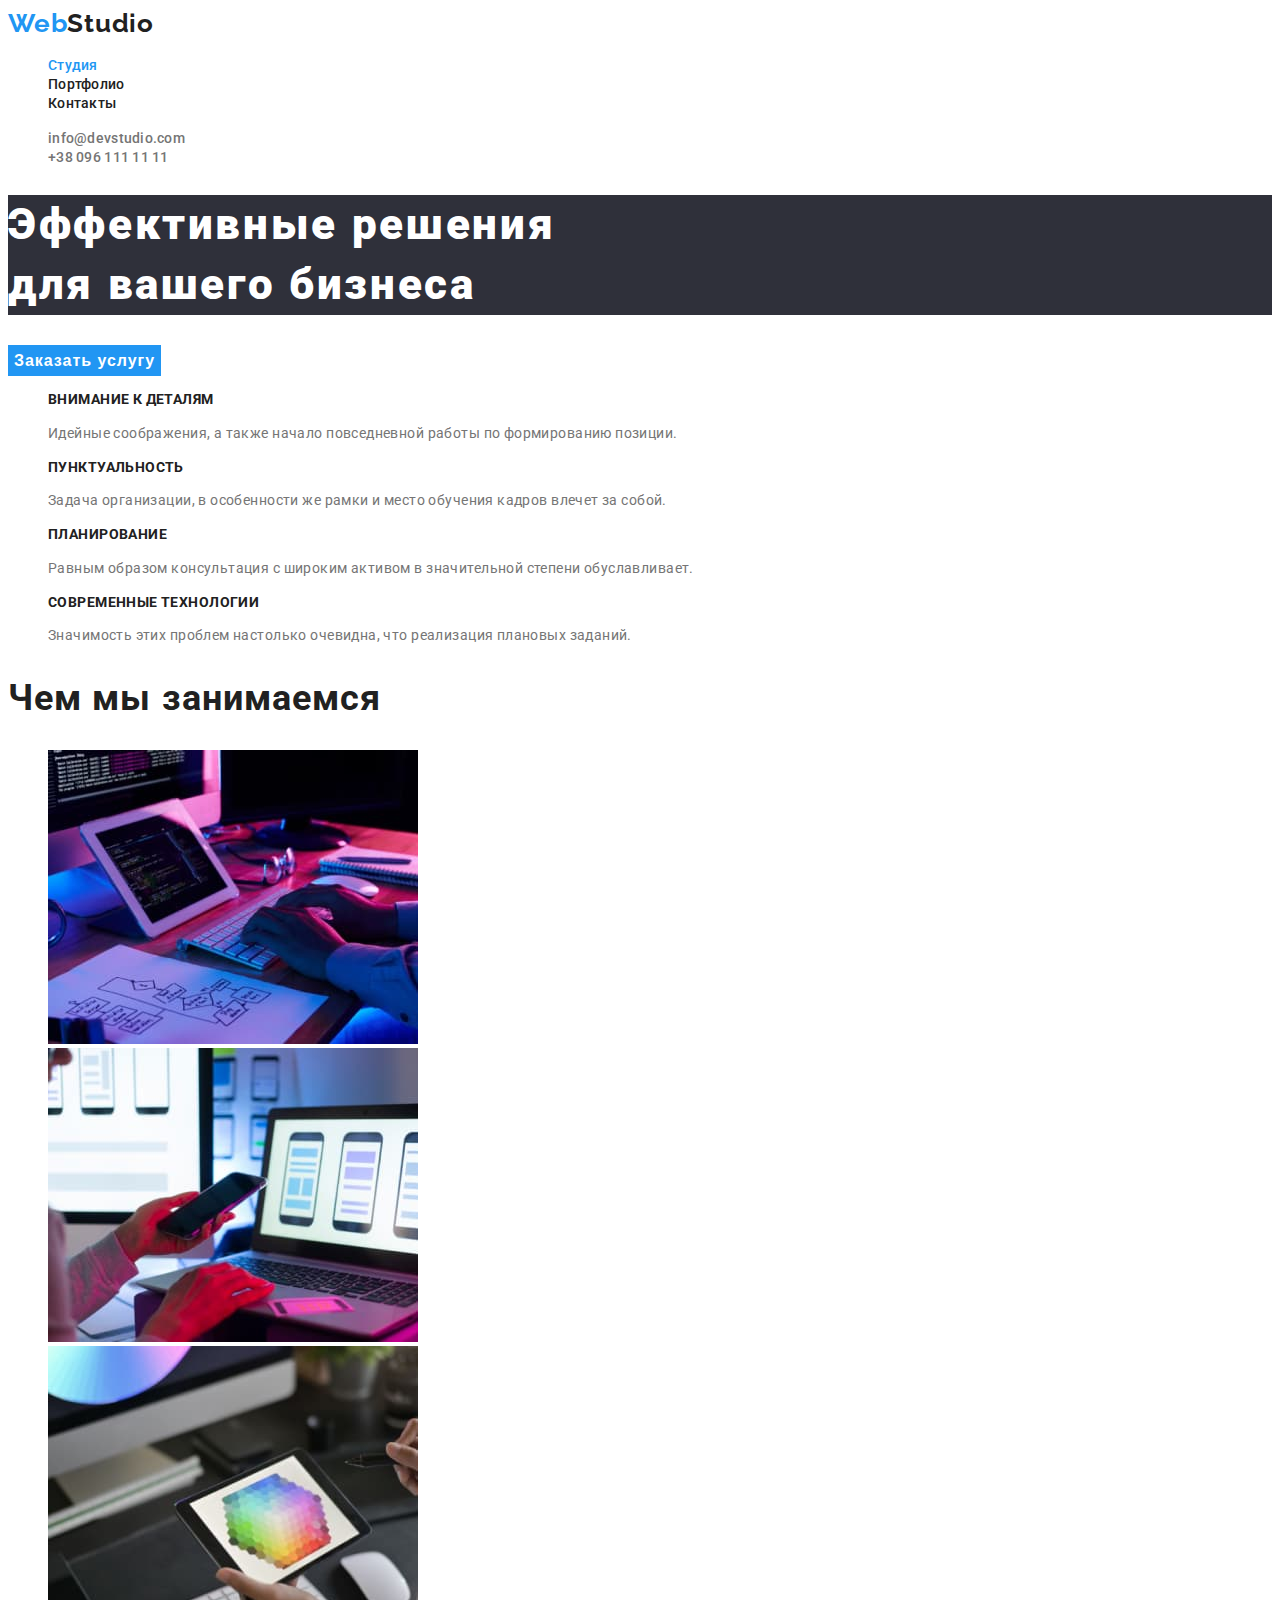
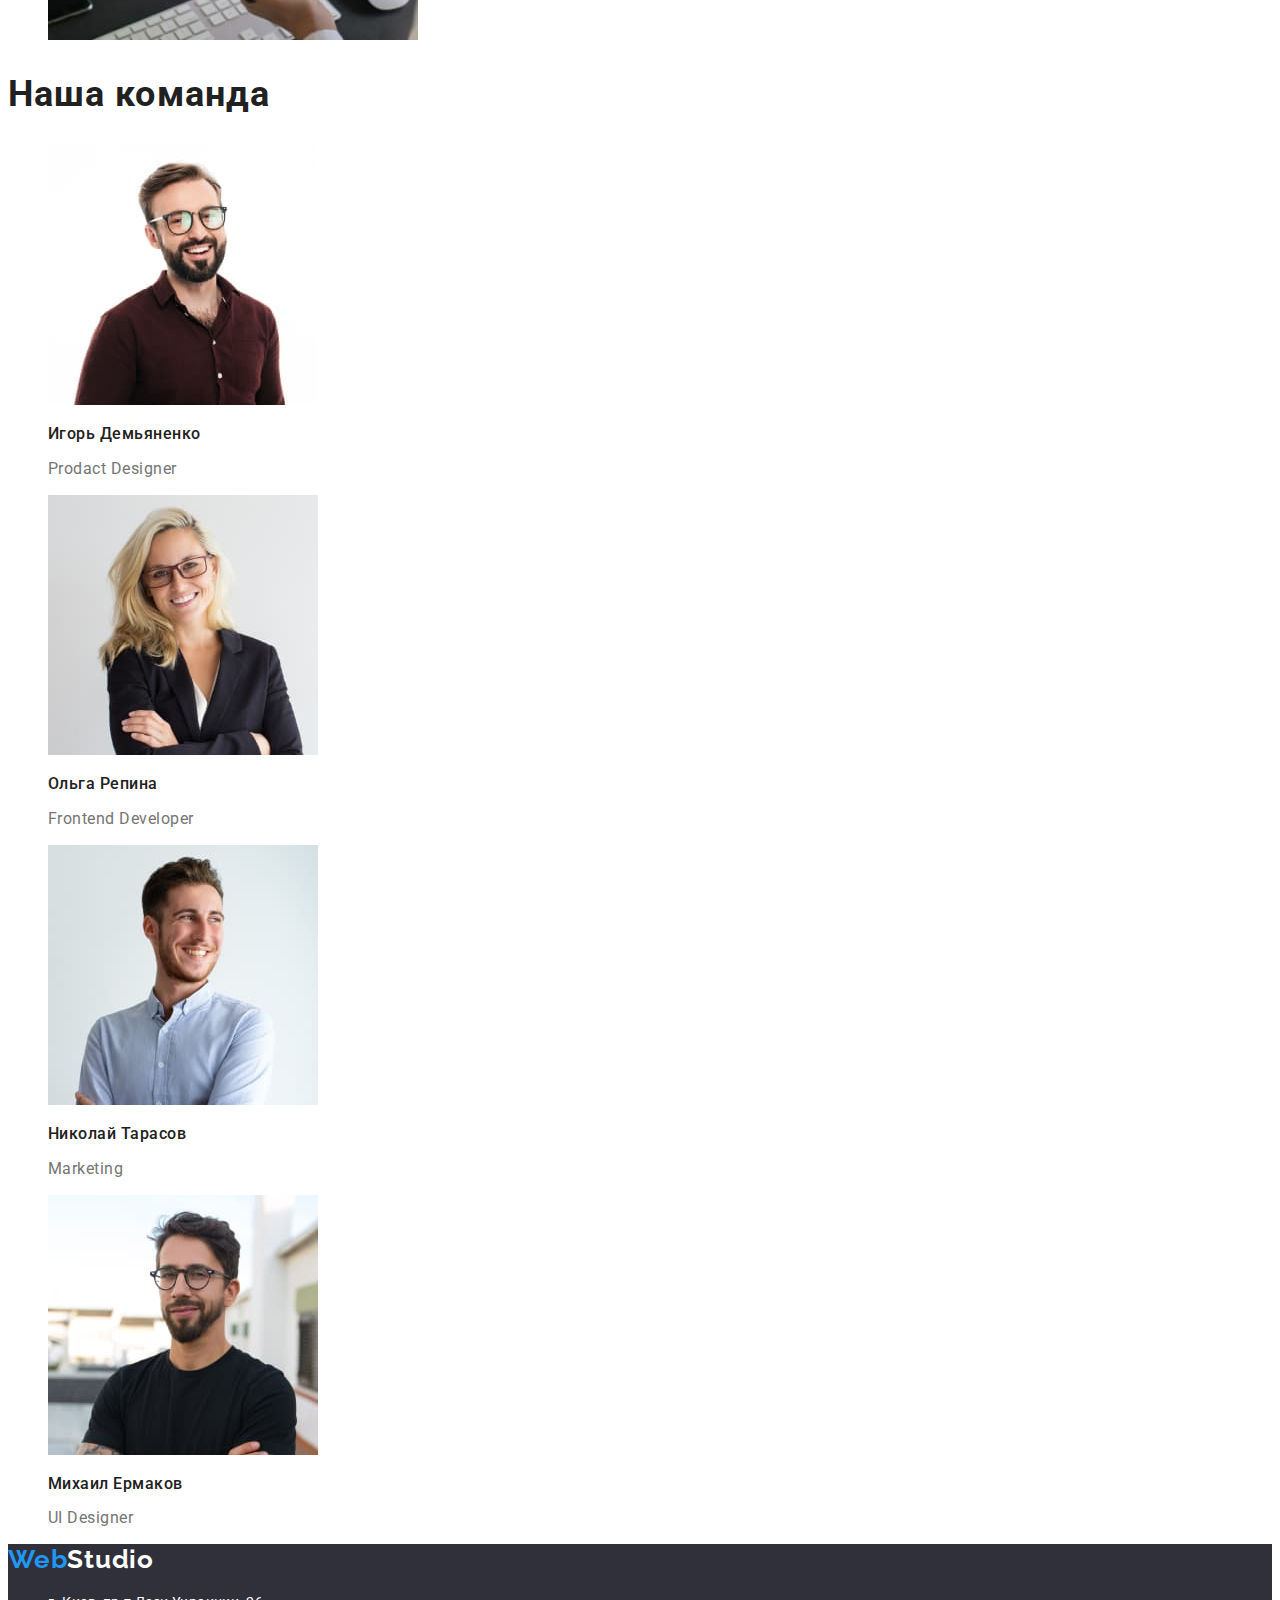
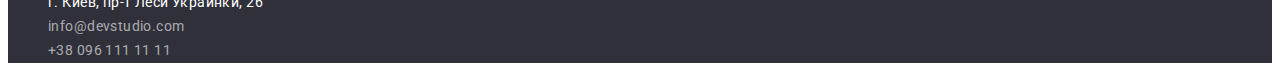
<file: index.html>
<!DOCTYPE html>
<html lang="ru">
  <head>
    <meta charset="UTF-8" />
    <meta http-equiv="X-UA-Compatible" content="IE=edge" />
    <meta name="viewport" content="width=device-width, initial-scale=1.0" />
    <title>Document</title>
    <link rel="preconnect" href="https://fonts.googleapis.com" />
    <link rel="preconnect" href="https://fonts.gstatic.com" crossorigin />
    <link
      href="https://fonts.googleapis.com/css2?family=Raleway:wght@700&family=Roboto:wght@400;500;700;900&display=swap"
      rel="stylesheet"
    />
    <link rel="stylesheet" href="./css/styles.css" />
  </head>
  <body>
    <header>
      <a href="" class="logo">Web<span class="logo-span">Studio</span></a>
      <nav>
        <ul class="nav-list">
          <li>
            <a href="" class="nav-link-current">Студия</a>
          </li>
          <li>
            <a href="./portfolio.html" class="nav-link">Портфолио</a>
          </li>
          <li>
            <a href="" class="nav-link">Контакты</a>
          </li>
        </ul>
      </nav>
      <ul class="contacts-list">
        <li>
          <a href="mailto:info@devstudio.com" class="contacts-link"
            >info@devstudio.com</a
          >
        </li>
        <li>
          <a href="tel:+380961111111" class="contacts-link"
            >+38 096 111 11 11</a
          >
        </li>
      </ul>
    </header>
    <main>
      <section>
        <h1 class="motto">
          Эффективные решения <br />
          для вашего бизнеса
        </h1>
        <button class="motto-button" type="button">Заказать услугу</button>
      </section>
      <section>
        <ul class="feature-list">
          <li>
            <h2 class="feature-item">Внимание к деталям</h2>
            <p class="feature-desc">
              Идейные соображения, а также начало повседневной работы по
              формированию позиции.
            </p>
          </li>
          <li>
            <h2 class="feature-item">Пунктуальность</h2>
            <p class="feature-desc">
              Задача организации, в особенности же рамки и место обучения кадров
              влечет за собой.
            </p>
          </li>
          <li>
            <h2 class="feature-item">Планирование</h2>
            <p class="feature-desc">
              Равным образом консультация с широким активом в значительной
              степени обуславливает.
            </p>
          </li>
          <li>
            <h2 class="feature-item">Современные технологии</h2>
            <p class="feature-desc">
              Значимость этих проблем настолько очевидна, что реализация
              плановых заданий.
            </p>
          </li>
        </ul>
      </section>
      <section>
        <h2 class="task-title">Чем мы занимаемся</h2>
        <ul class="task-list">
          <li>
            <a href=""
              ><img
                src="./images/img1.jpg"
                alt="Занимаемся разработкой"
                width="370"
            /></a>
          </li>
          <li>
            <a href=""
              ><img
                src="./images/img2.jpg"
                alt="Мобильные приложения"
                width="370"
            /></a>
          </li>
          <li>
            <a href=""
              ><img
                src="./images/img3.jpg"
                alt="Графический дизайн"
                width="370"
            /></a>
          </li>
        </ul>
      </section>
      <section>
        <h2 class="team-title">Наша команда</h2>
        <ul class="team-list">
          <li>
            <img src="./images/img4.jpg" alt="Игорь Демьяненко" width="270" />
            <h3 class="team-member">Игорь Демьяненко</h3>
            <p lang="en" class="team-role">Prodact Designer</p>
          </li>
          <li>
            <img src="./images/img5.jpg" alt="Ольга Репина" width="270" />
            <h3 class="team-member">Ольга Репина</h3>
            <p lang="en" class="team-role">Frontend Developer</p>
          </li>
          <li>
            <img src="./images/img6.jpg" alt="Николай Тарасов" width="270" />
            <h3 class="team-member">Николай Тарасов</h3>
            <p lang="en" class="team-role">Marketing</p>
          </li>
          <li>
            <img src="./images/img7.jpg" alt="Михаил Ермаков" width="270" />
            <h3 class="team-member">Михаил Ермаков</h3>
            <p lang="en" class="team-role">UI Designer</p>
          </li>
        </ul>
      </section>
    </main>
    <footer class="footer">
      <a href="./index.html" class="logo"
        >Web<span class="logo-span-white">Studio</span></a
      >
      <address style="font-style: normal">
        <ul class="contacts-footer-list">
          <li>
            <a
              href="https://www.google.com/maps/d/embed?mid=10uSM3H-mIU3GznYo2szRIEphczw&ehbc=2E312F"
              target="_blank"
              class="nav-link-footer"
            >
              г. Киев, пр-т Леси Украинки, 26</a
            >
          </li>
          <li>
            <a href="mailto:info@devstudio.com" class="contacts-footer"
              >info@devstudio.com</a
            >
          </li>
          <li>
            <a href="tel:+380961111111" class="contacts-footer"
              >+38 096 111 11 11</a
            >
          </li>
        </ul>
      </address>
    </footer>
  </body>
</html>
</file>
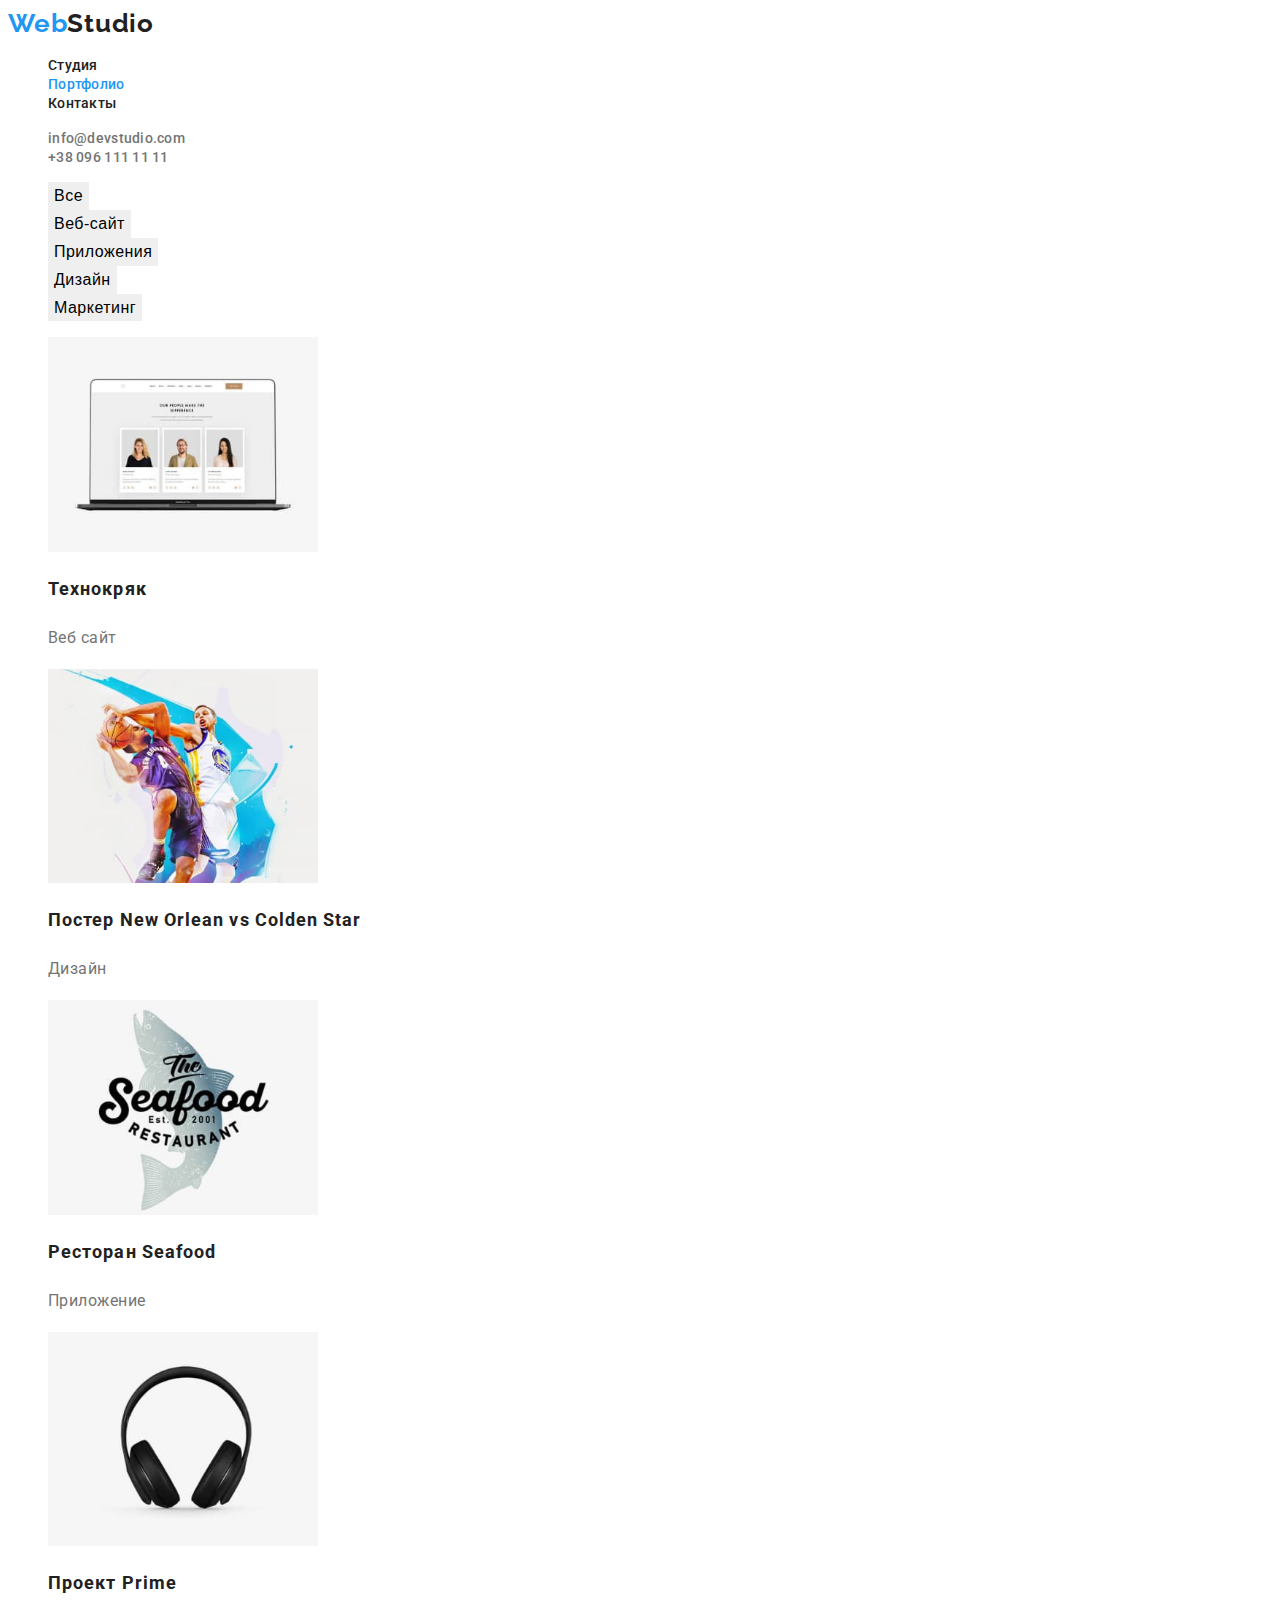
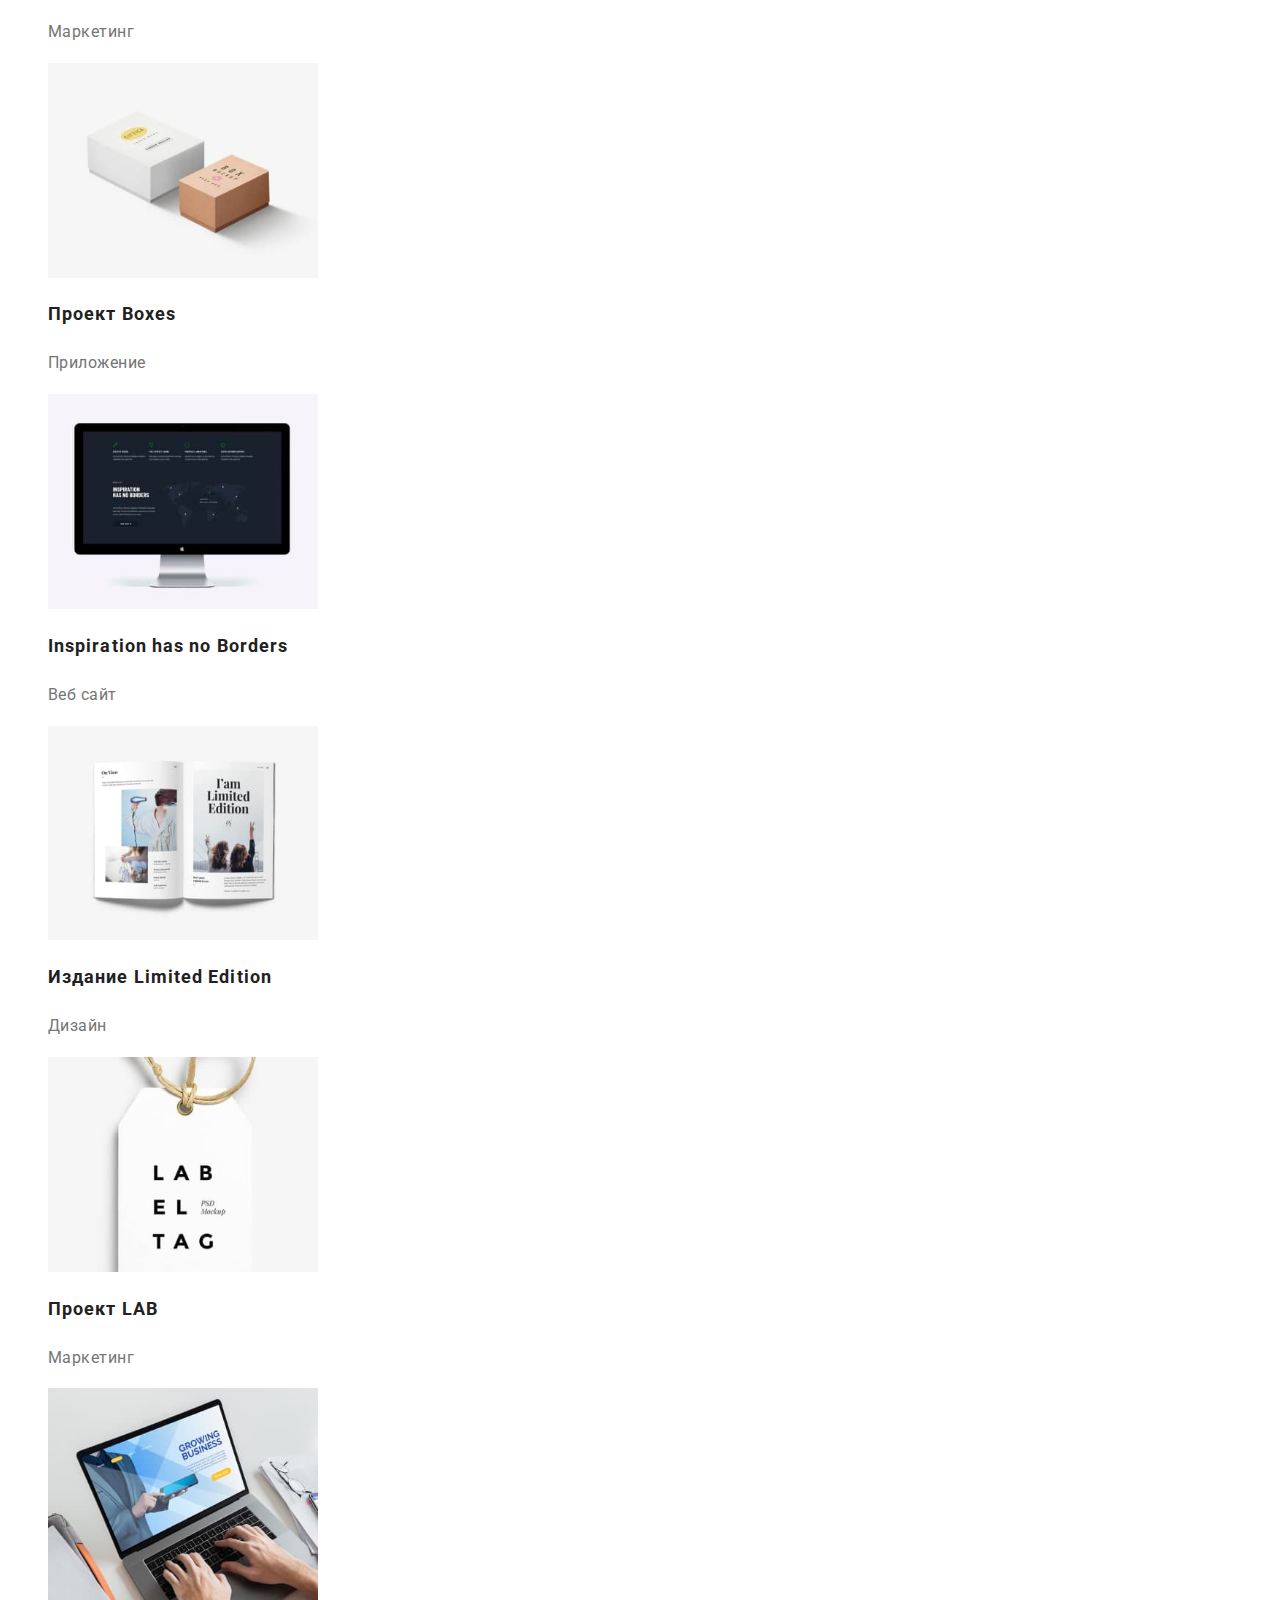
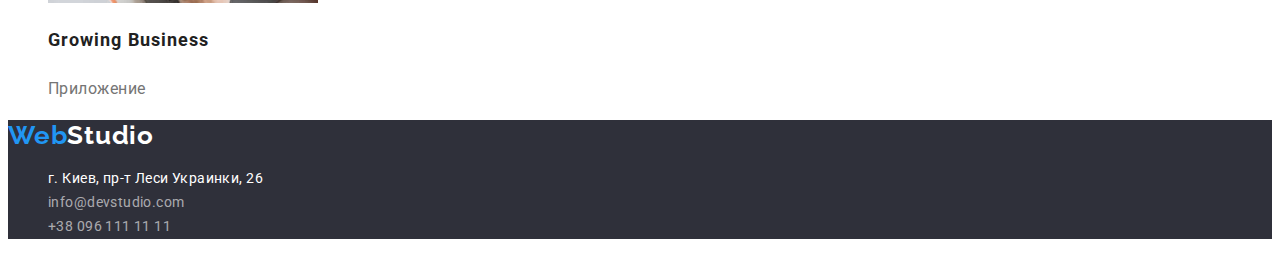
<file: portfolio.html>
<!DOCTYPE html>
<html lang="ru">
  <head>
    <meta charset="UTF-8" />
    <meta http-equiv="X-UA-Compatible" content="IE=edge" />
    <meta name="viewport" content="width=device-width, initial-scale=1.0" />
    <title>Document</title>
    <link rel="preconnect" href="https://fonts.googleapis.com" />
    <link rel="preconnect" href="https://fonts.gstatic.com" crossorigin />
    <link
      href="https://fonts.googleapis.com/css2?family=Raleway:wght@700&family=Roboto:wght@400;500;700;900&display=swap"
      rel="stylesheet"
    />
    <link rel="stylesheet" href="./css/styles.css" />
  </head>
  <body>
    <header>
      <a href="./index.html" class="logo"
        >Web<span class="logo-span">Studio</span></a
      >
      <nav>
        <ul class="nav-list">
          <li>
            <a href="./index.html" class="nav-link">Студия</a>
          </li>
          <li>
            <a href="./portfolio.html" class="nav-link-current">Портфолио</a>
          </li>
          <li>
            <a href="" class="nav-link">Контакты</a>
          </li>
        </ul>
      </nav>
      <ul class="contacts-list">
        <li>
          <a href="mailto:info@devstudio.com" class="contacts-link"
            >info@devstudio.com</a
          >
        </li>
        <li>
          <a href="tel:+380961111111" class="contacts-link"
            >+38 096 111 11 11</a
          >
        </li>
      </ul>
    </header>
    <main>
      <section>
        <ul class="direction-list">
          <li>
            <button class="direction-filter-button" type="button">Все</button>
          </li>
          <li>
            <button class="direction-filter-button" type="button">
              Веб-сайт
            </button>
          </li>
          <li>
            <button class="direction-filter-button" type="button">
              Приложения
            </button>
          </li>
          <li>
            <button class="direction-filter-button" type="button">
              Дизайн
            </button>
          </li>
          <li>
            <button class="direction-filter-button" type="button">
              Маркетинг
            </button>
          </li>
        </ul>
        <ul class="direction-list">
          <li>
            <img src="./images/img8.jpg" alt="Технокряк" width="270" />
            <h2 class="pic-title">Технокряк</h2>
            <p class="pic-title-after">Веб сайт</p>
          </li>
          <li>
            <img
              src="./images/img9.jpg"
              alt="Постер New Orlean vs Colden Star"
              width="270"
            />
            <h2 class="pic-title">Постер New Orlean vs Colden Star</h2>
            <p class="pic-title-after">Дизайн</p>
          </li>
          <li>
            <img src="./images/img10.jpg" alt="Ресторан Seafood" width="270" />
            <h2 class="pic-title">Ресторан Seafood</h2>
            <p class="pic-title-after">Приложение</p>
          </li>
          <li>
            <img src="./images/img11.jpg" alt="Проект Prime" width="270" />
            <h2 class="pic-title">Проект Prime</h2>
            <p class="pic-title-after">Маркетинг</p>
          </li>
          <li>
            <img src="./images/img12.jpg" alt="Проект Boxes" width="270" />
            <h2 class="pic-title">Проект Boxes</h2>
            <p class="pic-title-after">Приложение</p>
          </li>
          <li>
            <img
              src="./images/img13.jpg"
              alt="Inspiration has no Borders"
              width="270"
            />
            <h2 class="pic-title">Inspiration has no Borders</h2>
            <p class="pic-title-after">Веб сайт</p>
          </li>
          <li>
            <img
              src="./images/img14.jpg"
              alt="Издание Limited Edition"
              width="270"
            />
            <h2 class="pic-title">Издание Limited Edition</h2>
            <p class="pic-title-after">Дизайн</p>
          </li>
          <li>
            <img src="./images/img15.jpg" alt="Проект LAB" width="270" />
            <h2 class="pic-title">Проект LAB</h2>
            <p class="pic-title-after">Маркетинг</p>
          </li>
          <li>
            <img src="./images/img16.jpg" alt="Growing Business" width="270" />
            <h2 class="pic-title">Growing Business</h2>
            <p class="pic-title-after">Приложение</p>
          </li>
        </ul>
      </section>
    </main>
    <footer class="footer">
      <a href="./index.html" class="logo"
        >Web<span class="logo-span-white">Studio</span></a
      >
      <address style="font-style: normal">
        <ul class="contacts-footer-list">
          <li>
            <a
              href="https://www.google.com/maps/d/embed?mid=10uSM3H-mIU3GznYo2szRIEphczw&ehbc=2E312F"
              target="_blank"
              class="nav-link-footer"
            >
              г. Киев, пр-т Леси Украинки, 26</a
            >
          </li>
          <li>
            <a href="mailto:info@devstudio.com" class="contacts-footer"
              >info@devstudio.com</a
            >
          </li>
          <li>
            <a href="tel:+380961111111" class="contacts-footer"
              >+38 096 111 11 11</a
            >
          </li>
        </ul>
      </address>
    </footer>
  </body>
</html>
</file>
<file: css/styles.css>
:root {
  --white: #ffffff;
  --header-fon-color: #2f303a;
  --blue: #2196f3;
  --black: #212121;
  --pic-title-after: #757575;
  --footer-link: rgba(255, 255, 255, 0.6);
}

body {
  font-family: "Roboto", sans-serif;
}

a {
  text-decoration: none;
}
/*HEADER*/

.logo {
  font-family: "Raleway";
  font-size: 26px;
  font-weight: 700;
  line-height: 1.19;
  letter-spacing: 0.03em;
  color: var(--blue);
}

.logo-span {
  font-family: Raleway;
  font-size: 26px;
  font-weight: 700;
  line-height: 1.19;
  letter-spacing: 0.03em;
  color: var(--black);
}

.logo-span-white {
  font-family: Raleway;
  font-size: 26px;
  font-weight: 700;
  line-height: 1.19;
  letter-spacing: 0.03em;
  color: var(--white);
}

.contacts-list {
  list-style-type: none;
}

.contacts-link {
  font-size: 14px;
  font-weight: 500;
  line-height: 1.14;
  letter-spacing: 0.02em;
  color: var(--pic-title-after);
}

.contacts-link:hover,
.contacts-link:focus {
  color: var(--blue);
}

.nav-list {
  list-style-type: none;
}

.nav-link {
  font-size: 14px;
  font-weight: 500;
  line-height: 1.14;
  letter-spacing: 0.02em;
  list-style-type: none;
  color: var(--black);
}

.nav-link-current {
  font-size: 14px;
  font-weight: 500;
  line-height: 1.14;
  letter-spacing: 0.02em;
  list-style-type: none;
  color: var(--blue);
}

.nav-link:hover,
.nav-link:focus {
  color: var(--blue);
  cursor: pointer;
}

/*MAIN*/
.motto {
  font-size: 44px;
  font-weight: 900;
  line-height: 1.36;
  letter-spacing: 0.06em;
  background-color: var(--header-fon-color);
  color: var(--white);
}

.motto-button {
  border: none;
  font-size: 16px;
  font-weight: 700;
  line-height: 1.87;
  letter-spacing: 0.06em;
  color: var(--white);
  background-color: var(--blue);
}

.motto-button:hover,
.motto-button:focus {
  cursor: pointer;
}

.feature-list {
  list-style-type: none;
}

.feature-item {
  font-size: 14px;
  font-weight: 700;
  line-height: 1.11;
  letter-spacing: 0.03em;
  list-style-type: none;
  text-transform: uppercase;
  color: var(--black);
}

.feature-desc {
  font-size: 14px;
  line-height: 1.71;
  letter-spacing: 0.03em;
  color: var(--pic-title-after);
}

.task-list {
  list-style-type: none;
}

.task-title {
  font-size: 36px;
  font-weight: 700;
  line-height: 1.16;
  letter-spacing: 0.03em;
  color: var(--black);
}

.team-title {
  font-size: 36px;
  font-weight: 700;
  line-height: 1.16;
  letter-spacing: 0.03em;
  color: var(--black);
}

.team-list {
  list-style-type: none;
}

.team-member {
  font-size: 16px;
  font-weight: 500;
  line-height: 1.18;
  letter-spacing: 0.03em;
  color: var(--black);
}

.team-role {
  font-size: 16px;
  line-height: 1.18;
  letter-spacing: 0.03em;
  color: var(--pic-title-after);
}

/*PORTFOLIO*/
.direction-list {
  list-style-type: none;
}

.direction-filter-button {
  border: none;
  font-size: 16px;
  font-weight: 500;
  line-height: 1.62;
  letter-spacing: 0.03em;
}

.direction-filter-button:focus,
.direction-filter-button:hover {
  cursor: pointer;
  background: var(--blue);
  color: var(--white);
}

.pic-title {
  font-size: 18px;
  font-weight: 700;
  line-height: 2;
  letter-spacing: 0.06em;
  color: var(--black);
}

.pic-title-after {
  font-size: 16px;
  line-height: 1.87;
  letter-spacing: 0.03em;
  color: var(--pic-title-after);
}

/*------ FOOTER-------*/
.footer {
  background: var(--header-fon-color);
}

.contacts-footer-list {
  list-style-type: none;
}

.nav-link-footer {
  font-size: 14px;
  line-height: 1.71;
  letter-spacing: 0.03em;
  color: var(--white);
}

.nav-link-footer:hover,
.nav-link-footer:focus {
  color: var(--blue);
}

.contacts-footer {
  font-size: 14px;
  line-height: 1.71;
  letter-spacing: 0.03em;
  color: var(--footer-link);
}

.contacts-footer:hover,
.contacts-footer:focus {
  color: var(--blue);
}
</file>
